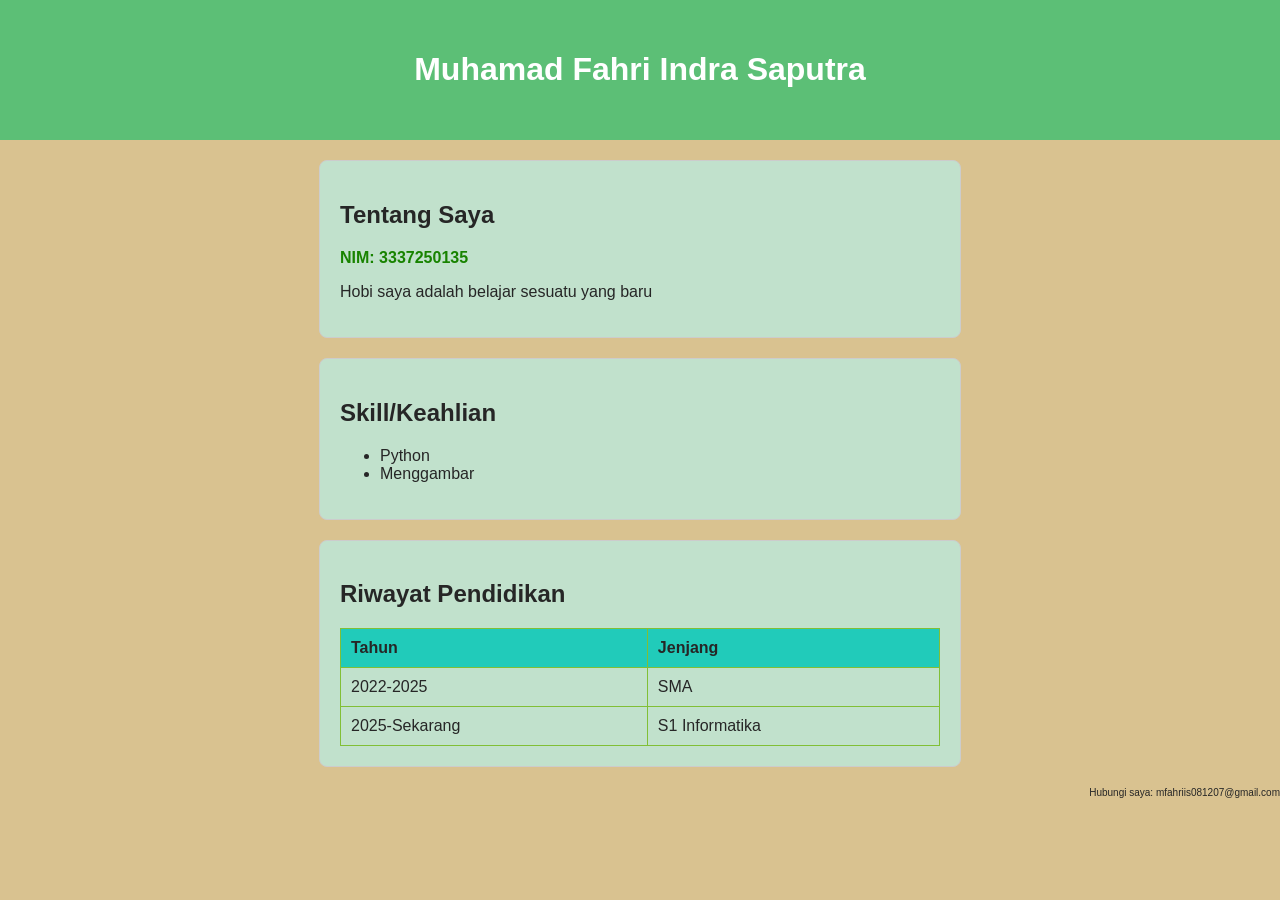
<file: Pertemuan 3/index.html>
<!DOCTYPE html>
<html lang="id>
<head>
    <meta charset="UTF-8">
    <title>
        Profil - Muhamad Fahri Indra Saputra
    </title>
    <link rel="stylesheet" href="style.css"
</head>
<body>
    <header>
        <h1>Muhamad Fahri Indra Saputra</h1>
    </header>
</body>
<main>
    <section id="tentang">
        <h2>Tentang Saya</h2>
        <p class="highlight">NIM: 3337250135</p>
        <p>Hobi saya adalah belajar sesuatu yang baru</p>
    </section>

    <section id="skill">
        <h2>Skill/Keahlian</h2>
        <ul>
        <li>Python</li>
        <li>Menggambar</li>
        </ul>
    </section>
    
    <section id="riwayat">
        <h2>Riwayat Pendidikan</h2>
        <table>
            <tr>
                <th>Tahun</th>
                <th>Jenjang</th>
            </tr>
            <tr>
                <td>2022-2025</td>
                <td>SMA</td>
            </tr>
            <tr>
                <td>2025-Sekarang</td>
                <td>S1 Informatika</td>
            </tr>
        </table>
    </section>
</main>

<footer>
  <p>Hubungi saya: mfahriis081207@gmail.com</p>
</footer>
</main>
</html>
</file>
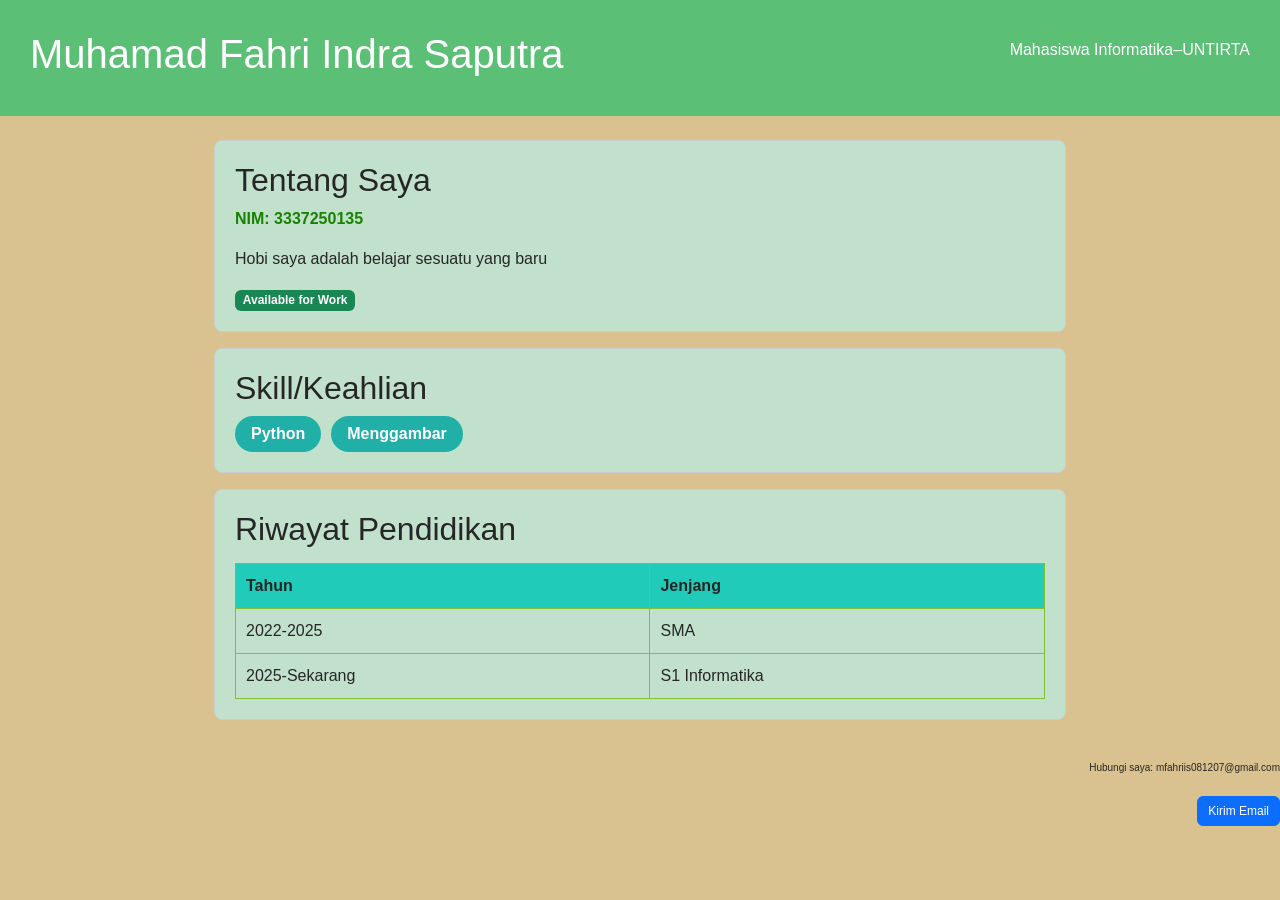
<file: Pertemuan 4/index.html>
<!DOCTYPE html>
<html lang="id">
<head>
    <meta charset="UTF-8">
    <meta name="viewport" content="width=device-width, initial-scale=1.0">
    <title>
        Profil - Muhamad Fahri Indra Saputra
    </title>
    <link href="https://cdn.jsdelivr.net/npm/bootstrap@5.3.0/dist/css/bootstrap.min.css"rel="stylesheet">
    <link rel="stylesheet" href="style.css">
</head>

<body>
    <header>
        <div class="header-content">        
            <h1>Muhamad Fahri Indra Saputra</h1>
            <p class="tagline">Mahasiswa Informatika–UNTIRTA</p>
        </div>
    </header>

<main>
    <section id="tentang">
        <h2>Tentang Saya</h2>
        <p class="highlight">NIM: 3337250135</p>
        <p>Hobi saya adalah belajar sesuatu yang baru</p>
            
        <span class="badge bg-success">Available for Work</span>
    </section>

    <section id="skill">
        <h2>Skill/Keahlian</h2>
        <div class="skill-list">
            <span class="skill-item">Python</span>
            <span class="skill-item">Menggambar</span>
        </div>
    </section>
    
    <section id="riwayat">
        <h2>Riwayat Pendidikan</h2>
        <table>
            <tr>
                <th>Tahun</th>
                <th>Jenjang</th>
            </tr>
            <tr>
                <td>2022-2025</td>
                <td>SMA</td>
            </tr>
            <tr>
                <td>2025-Sekarang</td>
                <td>S1 Informatika</td>
            </tr>
        </table>
    </section>
</main>

    <footer>
    <p>Hubungi saya: mfahriis081207@gmail.com</p>
    <a href="mailto:mfahriis081207@gmail.com" class="btn btn-primary" style="margin-top: 5px; font-size: 12px; padding: 5px 10px;">
        Kirim Email
    </a>
</footer>
</body>
</html>
</file>
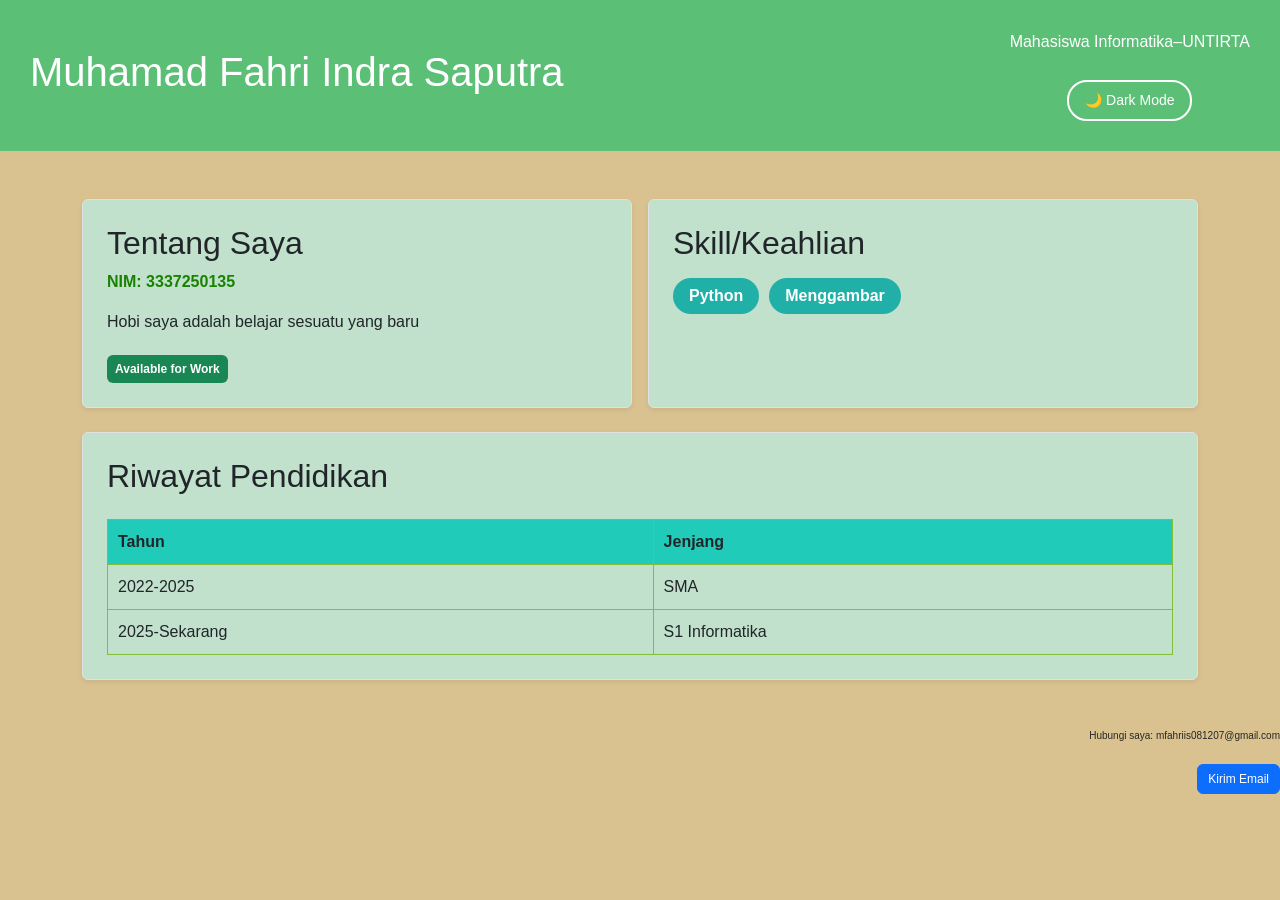
<file: Pertemuan 5/index.html>
<!DOCTYPE html>
<html lang="id">
<head>
    <meta charset="UTF-8">
    <meta name="viewport" content="width=device-width, initial-scale=1.0">
    <title>
        Profil - Muhamad Fahri Indra Saputra | Informatika
    </title>

    <link href="https://cdn.jsdelivr.net/npm/bootstrap@5.3.0/dist/css/bootstrap.min.css"rel="stylesheet">
    <link rel="stylesheet" href="style.css">
</head>

<header> 
  <div class="header-content"> 
    <h1>Muhamad Fahri Indra Saputra</h1> 
    
    <div class="header-right">
      <p class="tagline">Mahasiswa Informatika–UNTIRTA</p> 
      <button id="btnToggle">🌙 Dark Mode</button> 
    </div>
  </div> 
</header>

<main class="container my-4">
    <div class="row g-3 mb-4">
        <div class="col-md-6">
        <section id="tentang" class="card h-100 p-4 border shadow-sm">
            <h2>Tentang Saya</h2>
            <p class="highlight">NIM: 3337250135</p>
            <p>Hobi saya adalah belajar sesuatu yang baru</p>

                <!-- Badge Bootstrap -->
                <div>
                    <span class="badge bg-success d-inline-block text-white p-2 rounded" style="font-size: 12px; margin-top: 5px;">
                        Available for Work
                    </span>
                </div>
        </section>
    </div>

    <div class="col-md-6">
    <section id="skill" class="card h-100 p-4 border shadow-sm">
        <h2>Skill/Keahlian</h2>
        <div class="skill-list mt-2">
            <span class="skill-item">Python</span>
            <span class="skill-item">Menggambar</span>
        </div>
    </section>
    </div> 
</div>
    
    <section id="riwayat" class="card p-4 border shadow-sm">
        <h2>Riwayat Pendidikan</h2>
        <table>
            <tr>
                <th>Tahun</th>
                <th>Jenjang</th>
            </tr>
            <tr>
                <td>2022-2025</td>
                <td>SMA</td>
            </tr>
            <tr>
                <td>2025-Sekarang</td>
                <td>S1 Informatika</td>
            </tr>
        </table>
    </section>
</main>

    <footer>
    <p>Hubungi saya: mfahriis081207@gmail.com</p>
    <a href="mailto:mfahriis081207@gmail.com" class="btn btn-primary" style="margin-top: 5px; font-size: 12px; padding: 5px 10px;">
        Kirim Email
    </a>
</footer>
<script src="script.js"></script>
</body>
</body>
</html>
</file>
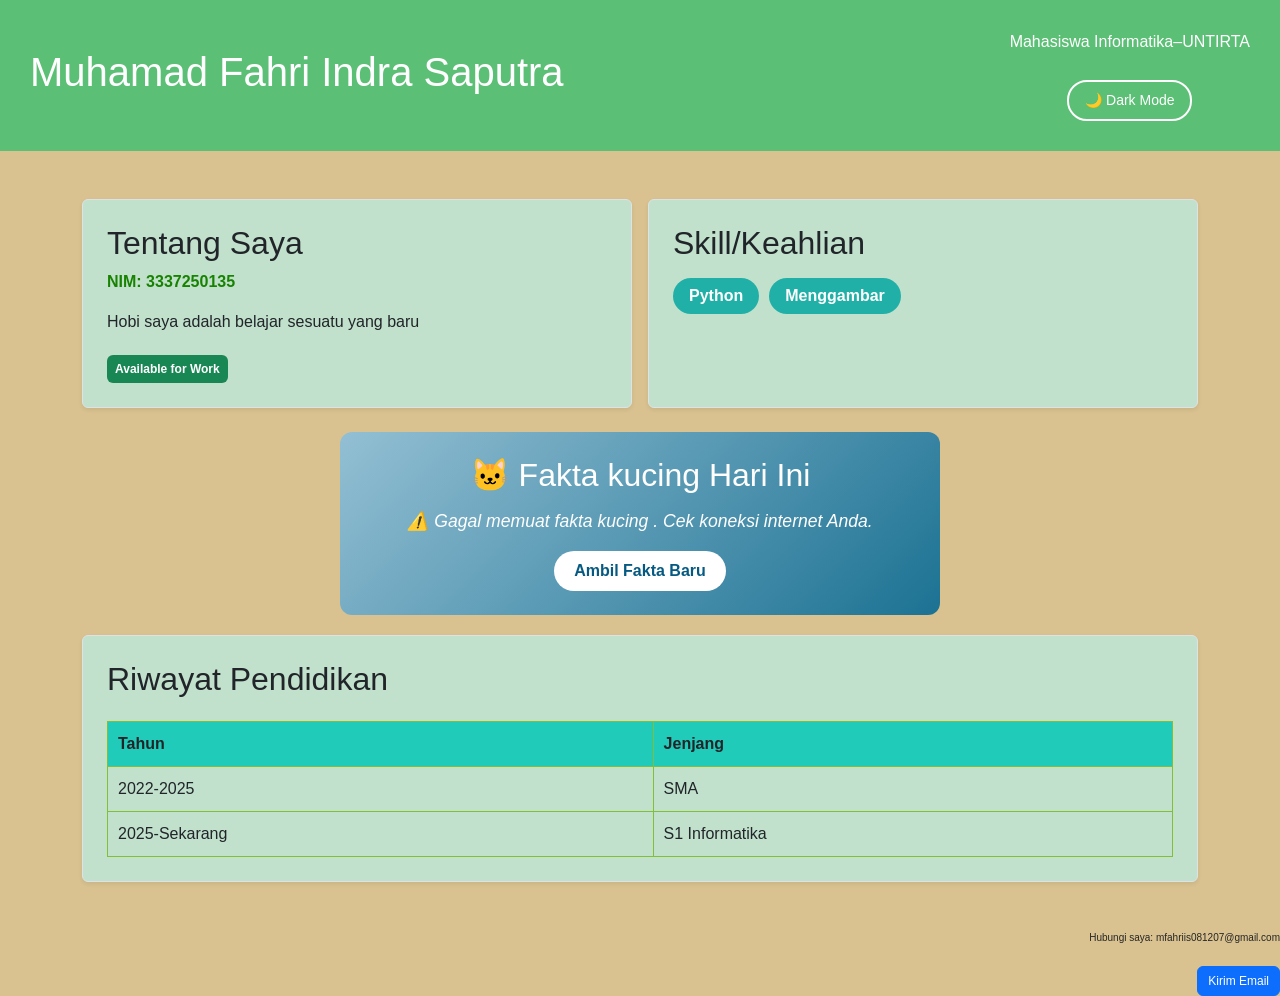
<file: Pertemuan 6/index.html>
<!DOCTYPE html>
<html lang="id">
<head>
    <meta charset="UTF-8">
    <meta name="viewport" content="width=device-width, initial-scale=1.0">
    <title>
        Profil - Muhamad Fahri Indra Saputra | Informatika
    </title>

    <link href="https://cdn.jsdelivr.net/npm/bootstrap@5.3.0/dist/css/bootstrap.min.css"rel="stylesheet">
    <link rel="stylesheet" href="style.css">
</head>

<header> 
  <div class="header-content"> 
    <h1>Muhamad Fahri Indra Saputra</h1> 
    
    <div class="header-right">
      <p class="tagline">Mahasiswa Informatika–UNTIRTA</p> 
      <button id="btnToggle">🌙 Dark Mode</button> 
    </div>
  </div> 
</header>

<main class="container my-4">
    <div class="row g-3 mb-4">
        <div class="col-md-6">
        <section id="tentang" class="card h-100 p-4 border shadow-sm">
            <h2>Tentang Saya</h2>
            <p class="highlight">NIM: 3337250135</p>
            <p>Hobi saya adalah belajar sesuatu yang baru</p>

                <!-- Badge Bootstrap -->
                <div>
                    <span class="badge bg-success d-inline-block text-white p-2 rounded" style="font-size: 12px; margin-top: 5px;">
                        Available for Work
                    </span>
                </div>
        </section>
    </div>

    <div class="col-md-6">
    <section id="skill" class="card h-100 p-4 border shadow-sm">
        <h2>Skill/Keahlian</h2>
        <div class="skill-list mt-2">
            <span class="skill-item">Python</span>
            <span class="skill-item">Menggambar</span>
        </div>
    </section>
    </div> 
</div>
    <section id="fakta">
        <h2>🐱 Fakta kucing Hari Ini</h2>
        <p id="isi-fakta">Memuat fakta...</p>
        <ul id="daftar-fakta"  style="text-align: left"></ul>
        <button id="btnRefresh">Ambil Fakta Baru</button>
    </section>
    <section id="riwayat" class="card p-4 border shadow-sm">
        <h2>Riwayat Pendidikan</h2>
        <table>
            <tr>
                <th>Tahun</th>
                <th>Jenjang</th>
            </tr>
            <tr>
                <td>2022-2025</td>
                <td>SMA</td>
            </tr>
            <tr>
                <td>2025-Sekarang</td>
                <td>S1 Informatika</td>
            </tr>
        </table>
    </section>
</main>

    <footer>
    <p>Hubungi saya: mfahriis081207@gmail.com</p>
    <a href="mailto:mfahriis081207@gmail.com" class="btn btn-primary" style="margin-top: 5px; font-size: 12px; padding: 5px 10px;">
        Kirim Email
    </a>
</footer>
<script src="script.js"></script>
</body>
</body>
</html>
</file>
<file: Pertemuan 3/style.css>
body {
    font-family: Arial, sans-serif;
    background-color: #d9c290;
    color: #262626;
    margin: 0;
}

header{
    background-color: #5cbf76;
    color: white;
    padding: 30px;
    text-align: center;
}

section{
    background-color: rgb(193, 225, 204);
    padding: 20px;
    margin: 20px auto;
    border: 1px solid #cccccc;
    border-radius: 8px;
    max-width: 600px;
}
table {
    width: 100%;               
    border-collapse: collapse; 
    margin-top: 15px;
}

table, th, td {
    border: 1px solid #81bf36; 
}

th, td {
    padding: 10px;             
    text-align: left;          
}

th {
    background-color: #21cbba;
}

.highlight {
    color: #188300;
    font-weight: bold;
}

footer {
    text-align: end;
    font-size: 10px;
}
</file>
<file: Pertemuan 4/style.css>
body {
    font-family: Arial, sans-serif;
    background-color: #d9c290;
    color: #262626;
    margin: 0;
}

header{
    background-color: #5cbf76;
    color: white;
    padding: 30px;
    text-align: center;
}

.header-content{
    display: flex;
    flex-direction: column;
    align-items: center;
    gap: 8px;    
}

main{
    padding: 16px;
}

section{
    background-color: rgb(193, 225, 204);
    padding: 20px;
    margin-bottom: 16px;
    border: 1px solid #cccccc;
    border-radius: 8px;
}

.skill-list{
    display: flex;
    flex-wrap: wrap;
    gap: 10px;
}

.skill-item {
    background-color: #21B0A7;
    color: white;
    padding: 6px 16px;
    border-radius: 20px;
    font-weight: bold;
}

table {
    width: 100%;               
    border-collapse: collapse; 
    margin-top: 15px;
}

table, th, td {
    border: 1px solid #81bf36; 
}

th, td {
    padding: 10px;             
    text-align: left;          
}

th {
    background-color: #21cbba;
}

.highlight {
    color: #188300;
    font-weight: bold;
}

footer {
    text-align: end;
    font-size: 10px;
}

@media (min-width: 768px) {
    main {
        max-width: 900px;
        margin: 0 auto;
        padding: 24px;
    }

    /* Saat layar lebar, item header berubah menjadi berdampingan (row) */
    .header-content {
        flex-direction: row;
        justify-content: space-between;
        align-items: center;
    }
}
</file>
<file: Pertemuan 5/style.css>
body {
    font-family: Arial, sans-serif;
    background-color: #d9c290;
    color: #262626;
    margin: 0;
}

header{
    background-color: #5cbf76;
    color: white;
    padding: 30px;
    text-align: center;
}

.header-content{
    display: flex;
    flex-direction: column;
    align-items: center;
    gap: 8px;    
}

main{
    padding: 16px;
}

.card {
    background-color: rgb(193, 225, 204);
}

section{
    padding: 20px;
    border-radius: 8px;
}

.skill-list{
    display: flex;
    flex-wrap: wrap;
    gap: 10px;
}

.skill-item {
    background-color: #21B0A7;
    color: white;
    padding: 6px 16px;
    border-radius: 20px;
    font-weight: bold;
}

table {
    width: 100%;               
    border-collapse: collapse; 
    margin-top: 15px;
}

table, th, td {
    border: 1px solid #81bf36; 
}

th, td {
    padding: 10px;             
    text-align: left;          
}

th {
    background-color: #21cbba;
}

.highlight {
    color: #188300;
    font-weight: bold;
}

footer {
    text-align: end;
    font-size: 10px;
}

@media (min-width: 768px) {
    main {
        max-width: 900px;
        margin: 0 auto;
        padding: 24px;
    }

    .header-content {
        flex-direction: row;
        justify-content: space-between;
        align-items: center;
    }
}

/* === Tombol Toggle === */
#btnToggle {
  padding: 8px 16px;
  border: 2px solid white;
  background: transparent;
  color: white;
  border-radius: 20px;
  cursor: pointer;
  font-size: 14px;
  margin-top: 10px;
}

/* === Dark Mode === */
body.dark {
  background-color: #1a1a2e;
  color: #e0e0e0;
}

body.dark header {
  background-color: #0f3460;
}

body.dark section {
  background-color: #16213e;
  border-color: #444;
}

body.dark .skill-item {
  background-color: #e94560;
}

/* Ketika body mengaktifkan dark-mode, ubah isi di dalam .card menjadi gelap */
body.dark .card {
    background-color: #1e293b !important; 
    color: #f8fafc !important;            
    border-color: #334155 !important;      
}

body.dark table, 
    body.dark td {
        color: #f8fafc !important;
        border-color: #475569 !important;
    }
    body.dark th {
        color: #f8fafc !important;
        border-color: #475569 !important;
        background-color: #0f3460 !important; 
}
</file>
<file: Pertemuan 6/style.css>
body {
    font-family: Arial, sans-serif;
    background-color: #d9c290;
    color: #262626;
    margin: 0;
}

header{
    background-color: #5cbf76;
    color: white;
    padding: 30px;
    text-align: center;
}

.header-content{
    display: flex;
    flex-direction: column;
    align-items: center;
    gap: 8px;    
}

main{
    padding: 16px;
}

.card {
    background-color: rgb(193, 225, 204);
}

section{
    padding: 20px;
    border-radius: 8px;
}

.skill-list{
    display: flex;
    flex-wrap: wrap;
    gap: 10px;
}

.skill-item {
    background-color: #21B0A7;
    color: white;
    padding: 6px 16px;
    border-radius: 20px;
    font-weight: bold;
}

table {
    width: 100%;               
    border-collapse: collapse; 
    margin-top: 15px;
}

table, th, td {
    border: 1px solid #81bf36; 
}

th, td {
    padding: 10px;             
    text-align: left;          
}

th {
    background-color: #21cbba;
}

.highlight {
    color: #188300;
    font-weight: bold;
}

footer {
    text-align: end;
    font-size: 10px;
}

@media (min-width: 768px) {
    main {
        max-width: 900px;
        margin: 0 auto;
        padding: 24px;
    }

    .header-content {
        flex-direction: row;
        justify-content: space-between;
        align-items: center;
    }
}

/* === Tombol Toggle === */
#btnToggle {
  padding: 8px 16px;
  border: 2px solid white;
  background: transparent;
  color: white;
  border-radius: 20px;
  cursor: pointer;
  font-size: 14px;
  margin-top: 10px;
}

/* === Dark Mode === */
body.dark {
  background-color: #1a1a2e;
  color: #e0e0e0;
}

body.dark header {
  background-color: #0f3460;
}

body.dark section {
  background-color: #16213e;
  border-color: #444;
}

body.dark .skill-item {
  background-color: #e94560;
}

/* Ketika body mengaktifkan dark-mode, ubah isi di dalam .card menjadi gelap */
body.dark .card {
    background-color: #1e293b !important; 
    color: #f8fafc !important;            
    border-color: #334155 !important;      
}

body.dark table, 
    body.dark td {
        color: #f8fafc !important;
        border-color: #475569 !important;
    }
    body.dark th {
        color: #f8fafc !important;
        border-color: #475569 !important;
        background-color: #0f3460 !important; 
}

/* === Section Fakta === */
#fakta {
    background: linear-gradient(135deg, #93bfd3, #1C7293);
    color: white;
    padding: 24px;
    border-radius: 12px;
    margin: 20px auto;
    max-width: 600px;
    text-align: center;
}

#fakta h2 {
    margin-bottom: 12px;
}

#isi-fakta {
    font-size: 1.1rem;
    line-height: 1.6;
    font-style: italic;
    margin-bottom: 16px;
}

#btnRefresh {
    padding: 8px 20px;
    background: white;
    color: #065A82;
    border: none;
    border-radius: 20px;
    cursor: pointer;
    font-weight: bold;
}

#btnRefresh:hover {
    background: #2180A7;
    color: white;
}
</file>
